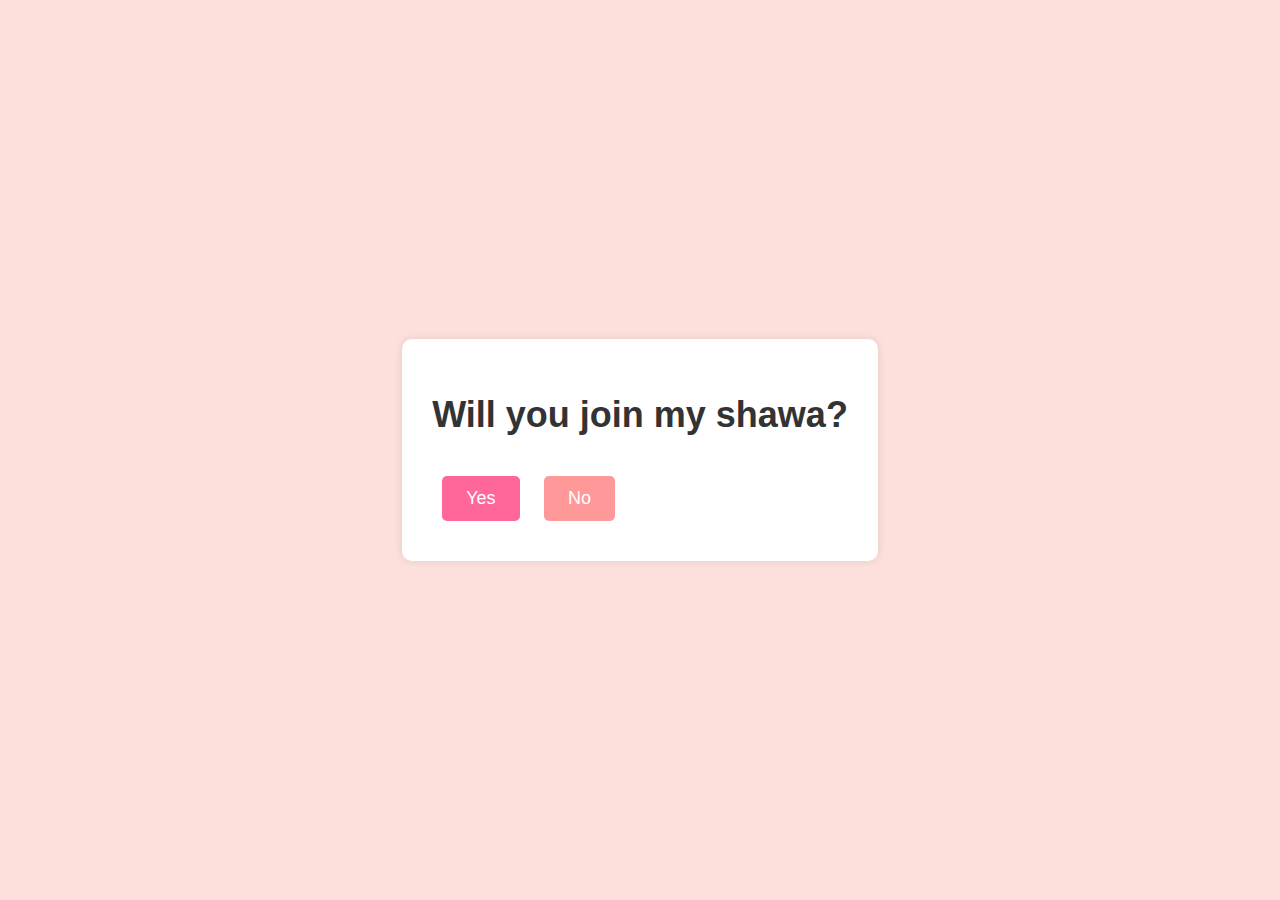
<file: index.html>
<!DOCTYPE html>
<html lang="en">
<head>
<meta charset="UTF-8">
<meta name="viewport" content="width=device-width, initial-scale=1.0">
<title>Will You join my shawa?</title>
<style>
  body {
    font-family: 'Segoe UI', Tahoma, Geneva, Verdana, sans-serif;
    background-color: #fde0dc; /* Light pink background */
    margin: 0;
    padding: 0;
    display: flex;
    justify-content: center;
    align-items: center;
    height: 100vh;
  }
  .container {
    background-color: #fff;
    padding: 30px;
    border-radius: 10px;
    box-shadow: 0 0 10px rgba(0, 0, 0, 0.1);
  }
  h1 {
    font-size: 36px;
    color: #333;
    margin-bottom: 30px;
  }
  button {
    font-size: 18px;
    padding: 12px 24px;
    margin: 10px;
    border: none;
    cursor: pointer;
    border-radius: 5px;
    transition: all 0.3s ease;
  }
  #yes-btn {
    background-color: #ff6699; /* Pink button */
    color: #fff;
  }
  #yes-btn:hover {
    background-color: #ff5c8d; /* Darker pink on hover */
  }
  #no-btn {
    background-color: #ff9999; /* Red button */
    color: #fff;
  }
  #no-btn:hover {
    background-color: #ff8080; /* Darker red on hover */
  }
</style>
</head>
<body>
  <div class="container">
    <h1>Will you join my shawa?</h1>
    <button id="yes-btn">Yes</button>
    <button id="no-btn">No</button>
  </div>

  <script>
    const yesBtn = document.getElementById('yes-btn');
    const noBtn = document.getElementById('no-btn');
    const question = document.querySelector('h1');

    noBtn.addEventListener('click', () => {
      const confirmMessages = [
        "Are you sure?",
        "Are you really, really sure?",
        "But why not?",
        "Please reconsider!",
        "Think about it one more time...",
        "How about just this once?",
        "Give it a chance, please?",
        "Don't break my heart...",
        "Last chance! Please say yes!"
      ];
      
      const randomMessage = confirmMessages[Math.floor(Math.random() * confirmMessages.length)];
      question.textContent = randomMessage;
      yesBtn.style.fontSize = parseInt(window.getComputedStyle(yesBtn).fontSize) + 10 + "px";
    });

    yesBtn.addEventListener('click', () => {
      alert("Yay! Thank you for agreeing! Muahhhhhhhhhh Cutu!!!!!!");
    });
  </script>
</body>
</html>
</file>
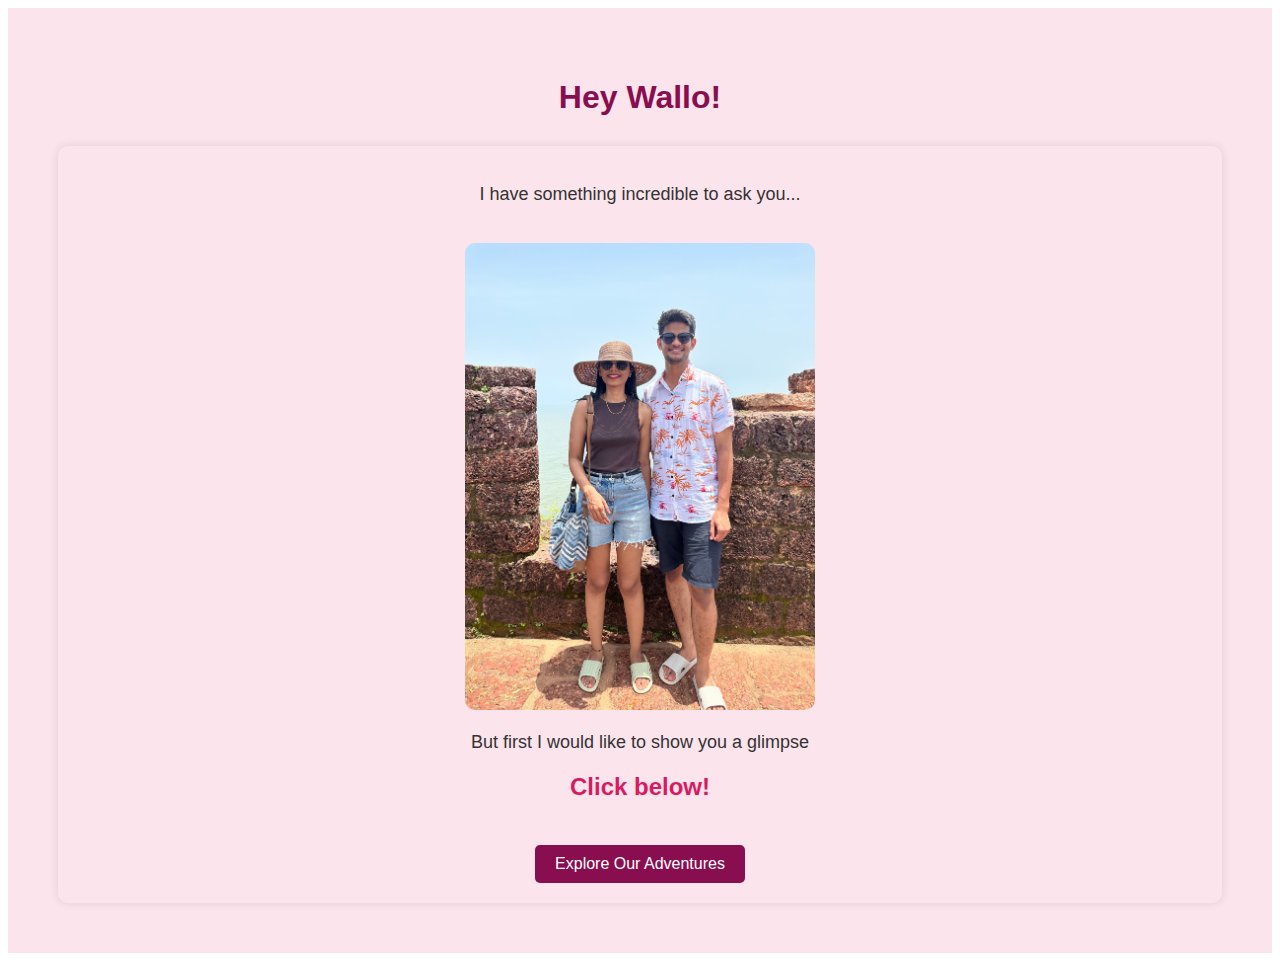
<file: index2.html>
<!DOCTYPE html>
<html lang="en">
<head>
    <meta charset="UTF-8">
    <meta name="viewport" content="width=device-width, initial-scale=1.0">
    <title>A Date with Jello</title>
    <link rel="stylesheet" href="styles2.css">
</head>
<body>
    <section id="home">
        <h1>Hey Wallo!</h1>
        <div id="invitation">
            <p>I have something incredible to ask you...</p>
            <img id="wallo-jello" src="intro.jpg" alt="Wallo and Jello" width="350" height="450"> 
            <p>But first I would like to show you a glimpse</p>
            <!-- <p>Would you do the honor of going on a vacation with me? Your company would make it a win!</p> -->

            <p id="win">Click below!</p>
            <a href="activities.html">Explore Our Adventures</a>
        </div>
    </section>
</body>
</html>
</file>
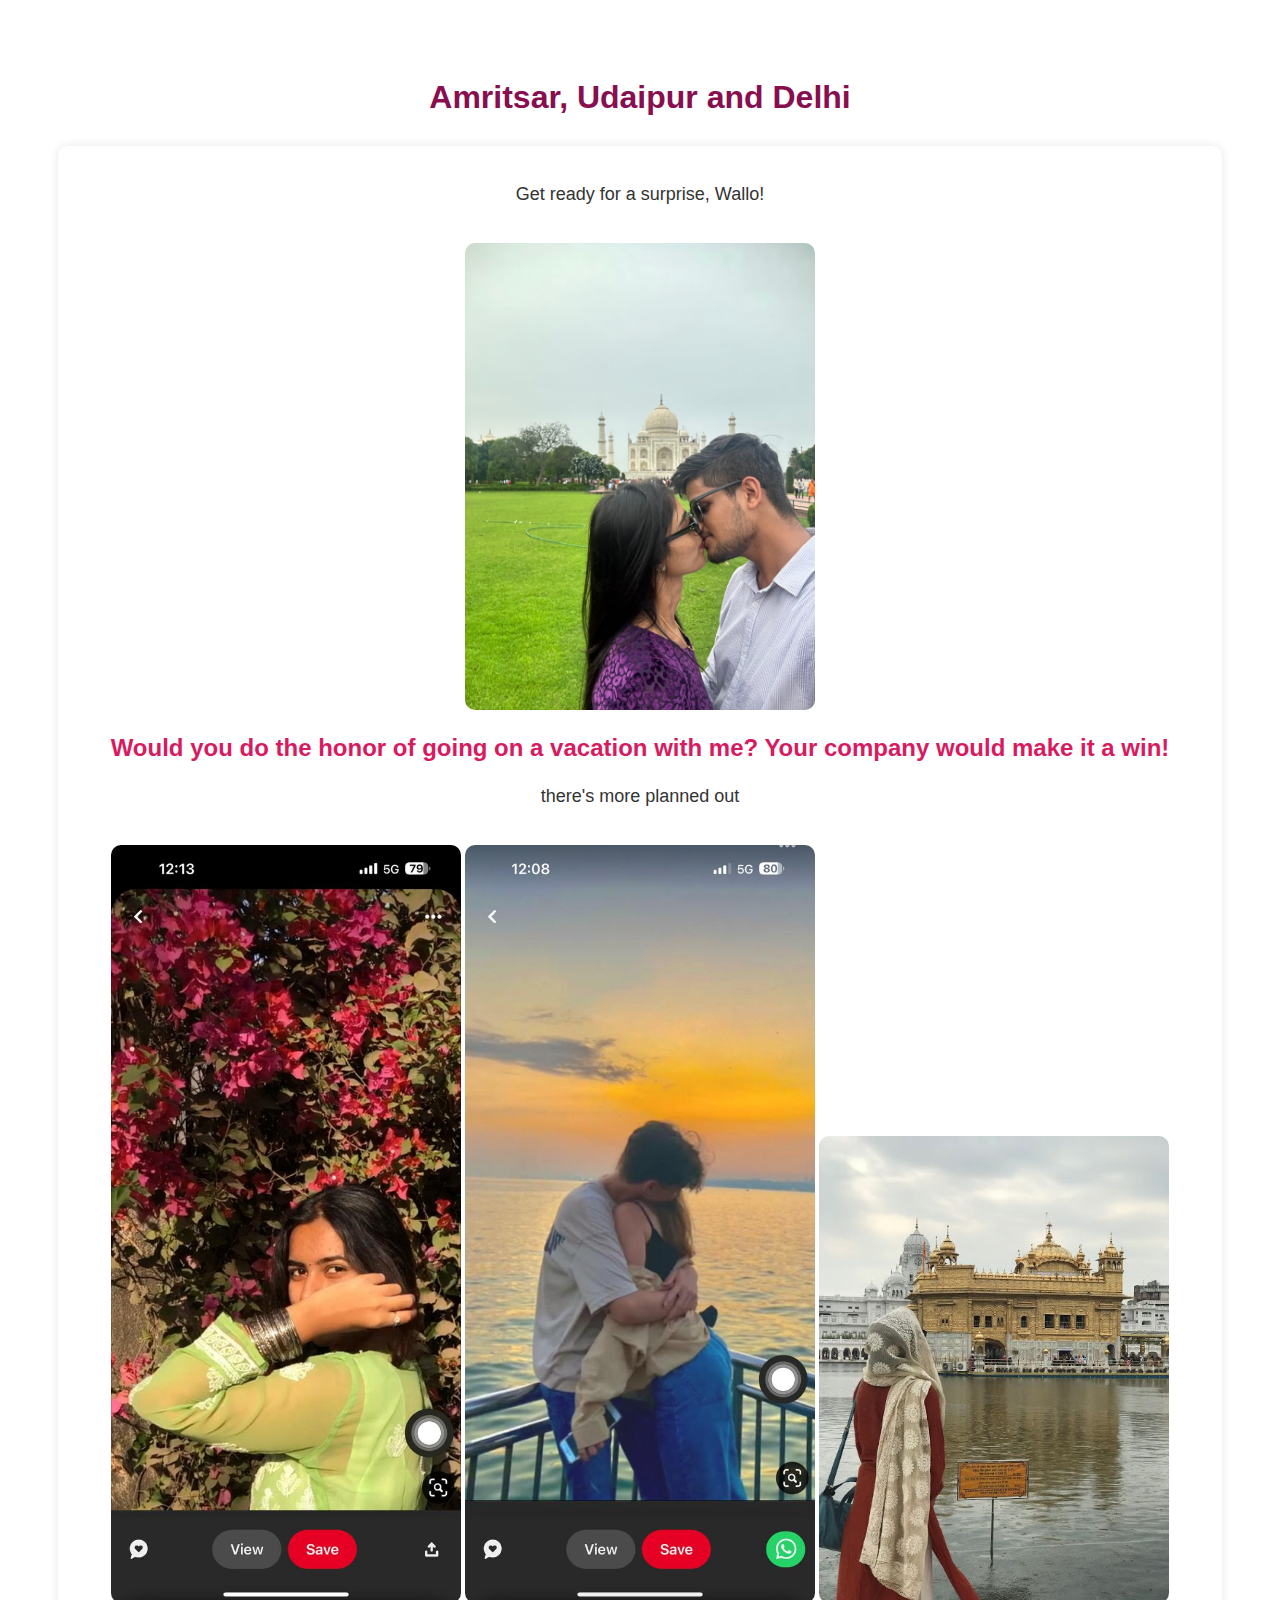
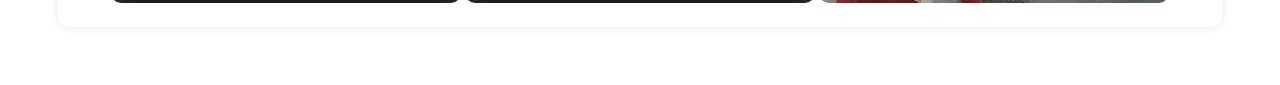
<file: surprise.html>
<!DOCTYPE html>
<html lang="en">
<head>
    <meta charset="UTF-8">
    <meta name="viewport" content="width=device-width, initial-scale=1.0">
    <title>A Sweet Surprise</title>
    <link rel="stylesheet" href="styles2.css">
</head>
<body>
    <section id="surprise">
        <h1>Amritsar, Udaipur and Delhi</h1>
        <div id="invitation">
            <p>Get ready for a surprise, Wallo!</p>
            <img id="surprise-image" src="kisses.jpg" alt="Sweet Surprise" width="350" height="450">
            <p id="win">Would you do the honor of going on a vacation with me? Your company would make it a win!</p>
            <p>there's more planned out</p>


            <img id="surprise-image" src="pics1.jpeg" alt="pics" width="350" height="450">
            <img id="surprise-image" src="pics2.jpeg" alt="pics" width="350" height="450">
            <img id="surprise-image" src="pics3.jpeg" alt="pics" width="350" height="450">
            
        </div>
    </section>
</body>
</html>
</file>
<file: styles2.css>
body {
    font-family: 'Arial', sans-serif;
}

/* Add the common styles for all pages here */

#home {
    background-color: #fce4ec; /* Light Pink */
    text-align: center;
    padding: 50px;
}

#activities, #surprise {
    background-color: #fff;
    text-align: center;
    padding: 50px;
}

h1 {
    color: #880e4f; /* Dark Pink */
}

p {
    color: #333;
    font-size: 18px;
}

#invitation {
    margin-top: 30px;
    padding: 20px;
    border-radius: 10px;
    box-shadow: 0 0 10px rgba(0, 0, 0, 0.1);
}

#wallo-jello, .activity-image, #surprise-image {
    max-width: 100%;
    height: auto;
    border-radius: 10px;
    margin-top: 20px;
}

#win {
    color: #d81b60; /* Darker Pink */
    font-size: 24px;
    font-weight: bold;
    margin-top: 20px;
}

a {
    display: inline-block;
    margin-top: 20px;
    padding: 10px 20px;
    background-color: #880e4f; /* Dark Pink */
    color: #fff;
    text-decoration: none;
    border-radius: 5px;
    transition: background-color 0.3s;
}

a:hover {
    background-color: #d81b60; /* Darker Pink */
}

/* Add more specific styles for each page or section as needed */
</file>
